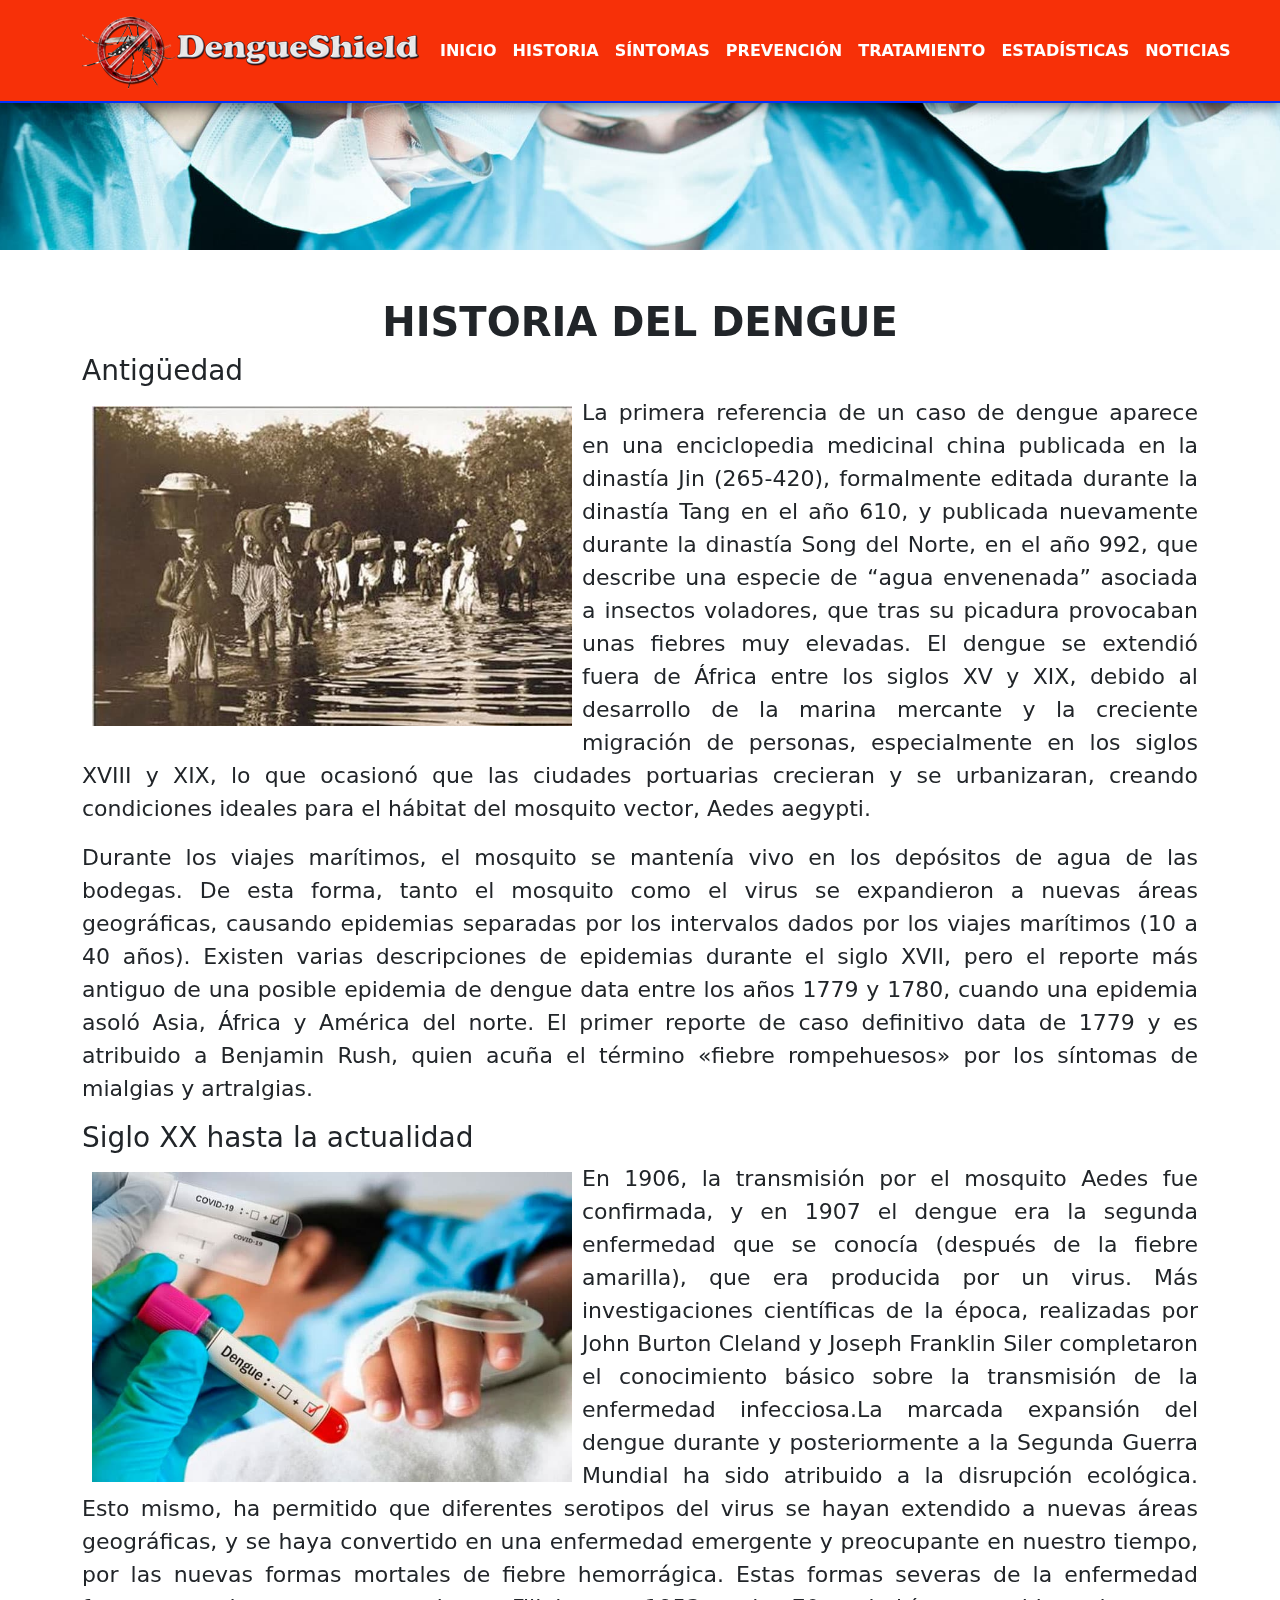
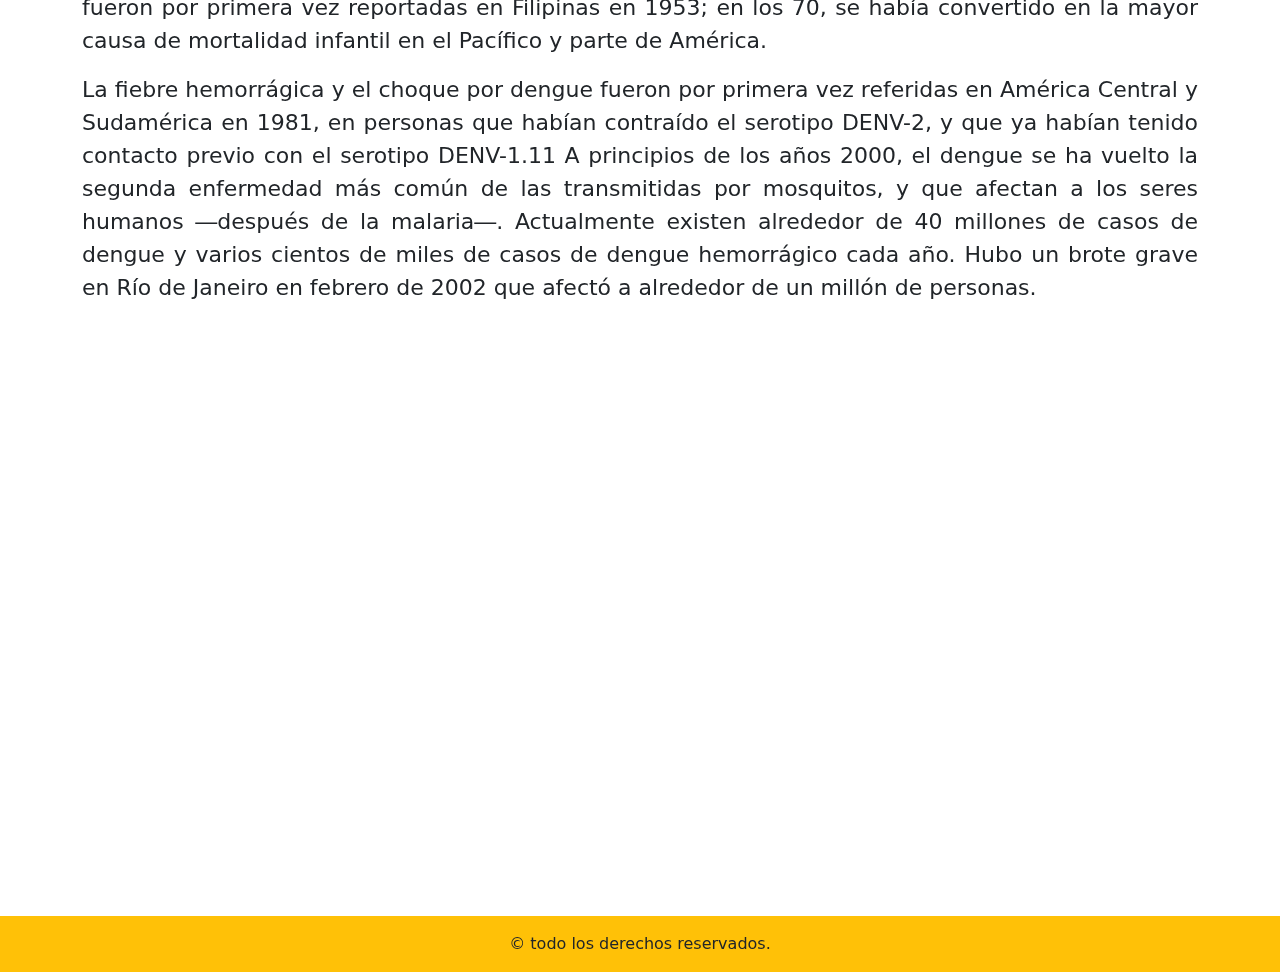
<file: historia.html>
<!DOCTYPE html>
<html lang="en">
  <head>
    <meta charset="UTF-8" />
    <meta http-equiv="X-UA-Compatible" content="IE=edge" />
    <meta name="viewport" content="width=device-width, initial-scale=1.0" />
    <title>El Dengue - Historia</title>
    <link href="css/bootstrap.min.css" rel="stylesheet" />
    <link rel="stylesheet" href="css/estilos.css" />
  </head>
  <body>
    <!-- INICIO DEL NAVBAR -->

    <div class="container-fluid bg-warning" id="menuStiky">
      <div class="container">
        <nav class="navbar navbar-expand-lg">
          <a class="navbar-barnds" href="index.html">
            <img src="img/Logo.png" />
          </a>

          <button
            type="button"
            class="navbar-toggler"
            data-bs-toggle="collapse"
            data-bs-target="#menu_nav"
            aria-controls="menu_nav"
            aria-expanded="false"
            aria-label="Toggle navigation"
          >
            <span class="navbar-toggler-icon"></span>
          </button>

          <div class="collapse navbar-collapse" id="menu_nav">
            <ul class="navbar-nav ms-auto mb-2 mb-lg-0">
              <li class="nav-item">
                <a class="nav-link" href="index.html">INICIO</a>
              </li>
              <li class="nav-item">
                <a class="nav-link" href="historia.html">HISTORIA</a>
              </li>
              <li class="nav-item">
                <a class="nav-link" href="sintomas.html">SÍNTOMAS</a>
              </li>
              <li class="nav-item">
                <a class="nav-link" href="prevencion.html">PREVENCIÓN</a>
              </li>
              <li class="nav-item">
                <a class="nav-link" href="tratamiento.html">TRATAMIENTO</a>
              </li>
              <li class="nav-item">
                <a class="nav-link" href="estadistica.html">ESTADÍSTICAS</a>
              </li>
              <li class="nav-item">
                <a class="nav-link" href="noticias.html">NOTICIAS</a>
              </li>
            </ul>
          </div>
        </nav>
      </div>
    </div>
    <!-- FIN DEL NAVBAR -->

    <div class="container-fluid banner-top"></div>

    <!-- CONTENIDO -->
    <div class="container mt-5">
      <div class="row justify-content-center">
        <div class="col-md-12 col-12">
          <h1 class="solo_movil text-center"><STRONG>HISTORIA DEL DENGUE</STRONG></STRONG></h1>
          <h3 class="solo_movil">Antigüedad</h3>

          <div class="col-md-6">
            <img
              src="img/perfil_1.jpg"
              style="width: 500px; height: 340px; float: left; padding: 10px"
            />
          </div>

          <p class="text-justify large-text">
            La primera referencia de un caso de dengue aparece en una
            enciclopedia medicinal china publicada en la dinastía Jin (265-420),
            formalmente editada durante la dinastía Tang en el año 610, y
            publicada nuevamente durante la dinastía Song del Norte, en el año
            992, que describe una especie de “agua envenenada” asociada a
            insectos voladores, que tras su picadura provocaban unas fiebres muy
            elevadas. El dengue se extendió fuera de África entre los siglos XV
            y XIX, debido al desarrollo de la marina mercante y la creciente
            migración de personas, especialmente en los siglos XVIII y XIX, lo
            que ocasionó que las ciudades portuarias crecieran y se urbanizaran,
            creando condiciones ideales para el hábitat del mosquito vector,
            Aedes aegypti.
          </p>

          <p class="text-justify large-text">
            Durante los viajes marítimos, el mosquito se mantenía vivo en los
            depósitos de agua de las bodegas. De esta forma, tanto el mosquito
            como el virus se expandieron a nuevas áreas geográficas, causando
            epidemias separadas por los intervalos dados por los viajes
            marítimos (10 a 40 años). Existen varias descripciones de epidemias
            durante el siglo XVII, pero el reporte más antiguo de una posible
            epidemia de dengue data entre los años 1779 y 1780, cuando una
            epidemia asoló Asia, África y América del norte. El primer reporte
            de caso definitivo data de 1779 y es atribuido a Benjamin Rush,
            quien acuña el término «fiebre rompehuesos» por los síntomas de
            mialgias y artralgias.
          </p>

          <h3 class="solo_movil">Siglo XX hasta la actualidad</h3>
          <div class="col-md-6">
            <img
              src="img/historia2.jpg"
              style="width: 500px; height: 330px; float: left; padding: 10px"
            />
          </div>
          <p class="text-justify large-text">
            En 1906, la transmisión por el mosquito Aedes fue confirmada, y en
            1907 el dengue era la segunda enfermedad que se conocía (después de
            la fiebre amarilla), que era producida por un virus. Más
            investigaciones científicas de la época, realizadas por John Burton
            Cleland y Joseph Franklin Siler completaron el conocimiento básico
            sobre la transmisión de la enfermedad infecciosa.La marcada
            expansión del dengue durante y posteriormente a la Segunda Guerra
            Mundial ha sido atribuido a la disrupción ecológica. Esto mismo, ha
            permitido que diferentes serotipos del virus se hayan extendido a
            nuevas áreas geográficas, y se haya convertido en una enfermedad
            emergente y preocupante en nuestro tiempo, por las nuevas formas
            mortales de fiebre hemorrágica. Estas formas severas de la
            enfermedad fueron por primera vez reportadas en Filipinas en 1953;
            en los 70, se había convertido en la mayor causa de mortalidad
            infantil en el Pacífico y parte de América.
          </p>

          <p class="text-justify large-text">
            La fiebre hemorrágica y el choque por dengue fueron por primera vez
            referidas en América Central y Sudamérica en 1981, en personas que
            habían contraído el serotipo DENV-2, y que ya habían tenido contacto
            previo con el serotipo DENV-1.11 A principios de los años 2000, el
            dengue se ha vuelto la segunda enfermedad más común de las
            transmitidas por mosquitos, y que afectan a los seres humanos
            ―después de la malaria―. Actualmente existen alrededor de 40
            millones de casos de dengue y varios cientos de miles de casos de
            dengue hemorrágico cada año. Hubo un brote grave en Río de Janeiro
            en febrero de 2002 que afectó a alrededor de un millón de personas.
          </p>
        </div>
      </div>
    </div>
    <!-- FIN DE CONTENIDO -->
    <!-- VIDEO -->

    <div class="container mt-5">
      <div class="row justify-content-center">
        <iframe
          width="1024"
          height="500"
          src="https://www.youtube.com/embed/N-zwSeYA6XY"
          title="YouTube video player"
          frameborder="0"
          allow="accelerometer; autoplay; clipboard-write; encrypted-media; gyroscope; picture-in-picture; web-share"
          allowfullscreen
        ></iframe>
      </div>
    </div>
    <!-- FIN -->

    <footer class="mt-5">
      <div class="container-fluid bg-warning p-3">
        <div class="container">
          <div class="col-12 text-center">
            &copy; todo los derechos reservados.
          </div>
        </div>
      </div>
    </footer>

    <script src="js/bootstrap.bundle.min.js"></script>
    <script
      src="https://code.jquery.com/jquery-3.6.4.min.js"
      integrity="sha256-oP6HI9z1XaZNBrJURtCoUT5SUnxFr8s3BzRl+cbzUq8="
      crossorigin="anonymous"
    ></script>
    <script src="js/estilos.js"></script>
  </body>
</html>
</file>
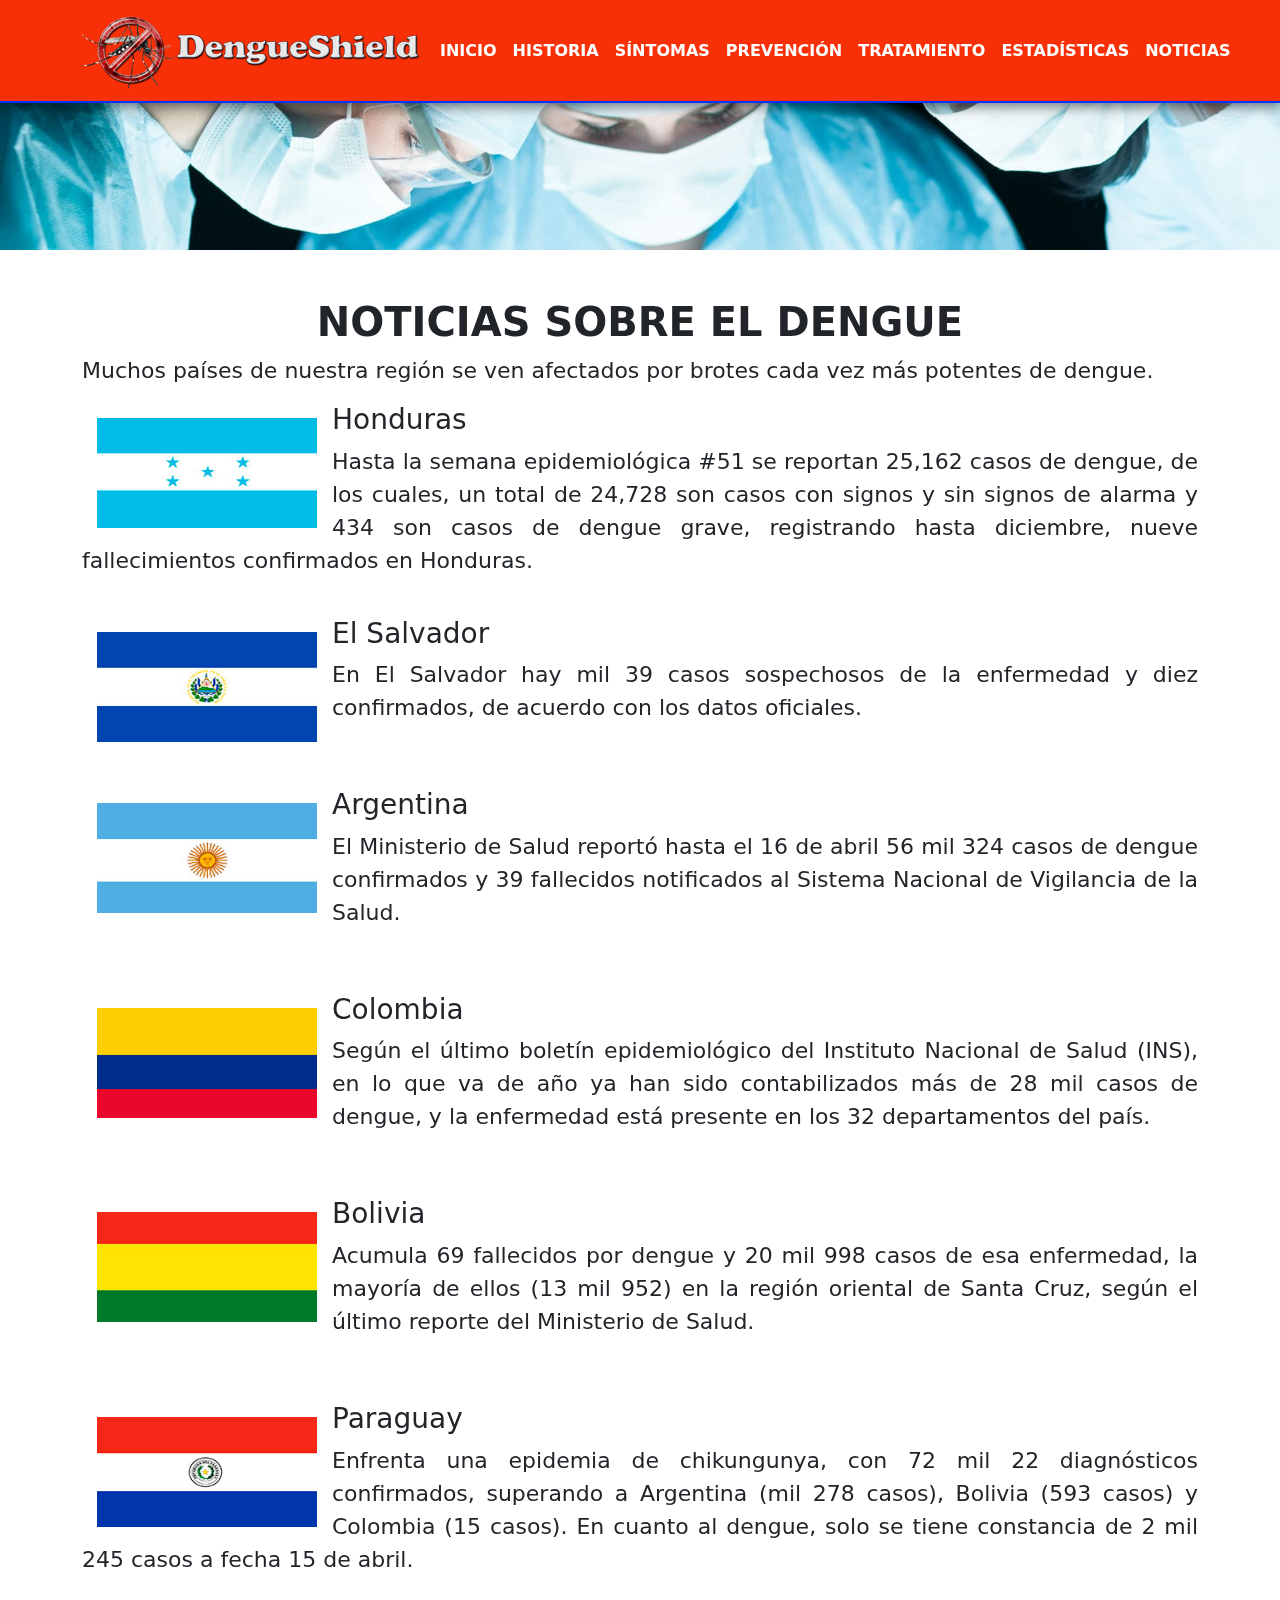
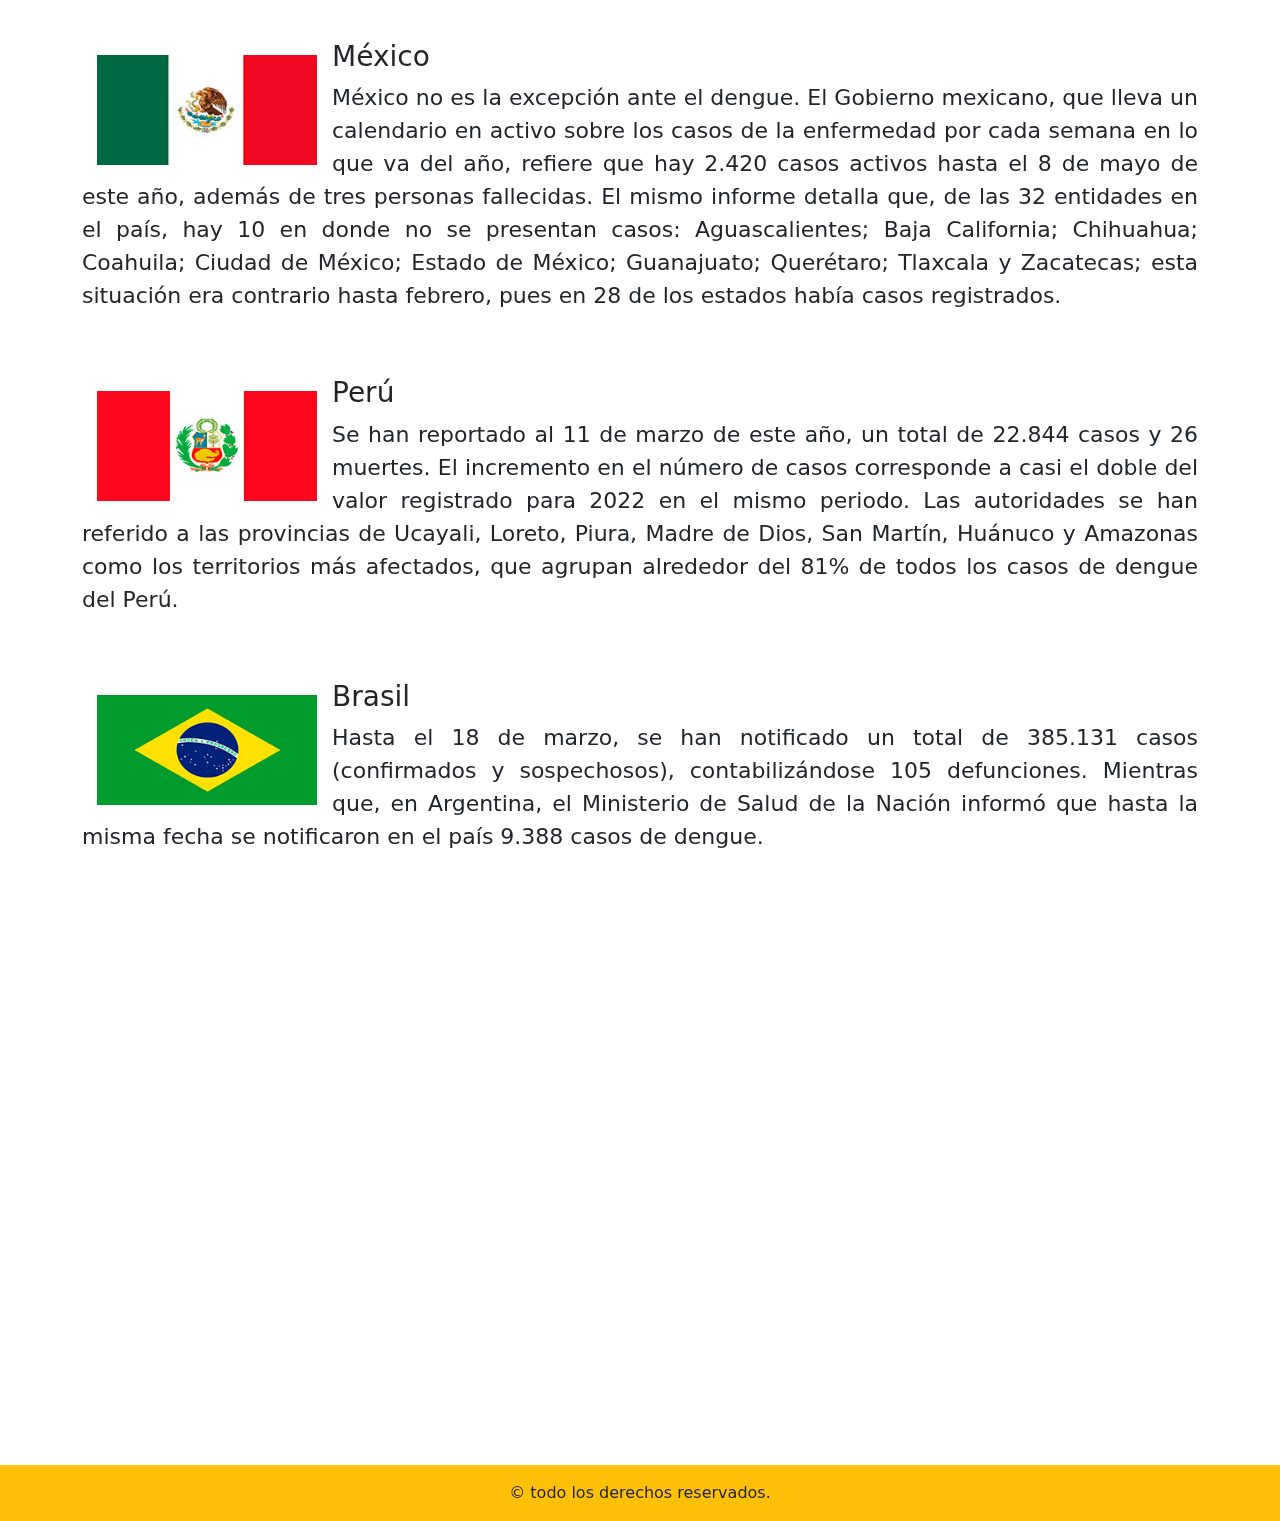
<file: noticias.html>
<!DOCTYPE html>
<html lang="en">

<head>
  <meta charset="UTF-8" />
  <meta http-equiv="X-UA-Compatible" content="IE=edge" />
  <meta name="viewport" content="width=device-width, initial-scale=1.0" />
  <title>El Dengue - Noticias</title>
  <link href="css/bootstrap.min.css" rel="stylesheet" />
  <link rel="stylesheet" href="css/estilos.css" />
</head>

<body>
  <!-- INICIO DEL NAVBAR -->

  <div class="container-fluid bg-warning" id="menuStiky">
    <div class="container">
      <nav class="navbar navbar-expand-lg">
        <a class="navbar-barnds" href="index.html">
          <img src="img/Logo.png" />
        </a>

        <button type="button" class="navbar-toggler" data-bs-toggle="collapse" data-bs-target="#menu_nav"
          aria-controls="menu_nav" aria-expanded="false" aria-label="Toggle navigation">
          <span class="navbar-toggler-icon"></span>
        </button>

        <div class="collapse navbar-collapse" id="menu_nav">
          <ul class="navbar-nav ms-auto mb-2 mb-lg-0">
            <li class="nav-item">
              <a class="nav-link" href="index.html">INICIO</a>
            </li>
            <li class="nav-item">
              <a class="nav-link" href="historia.html">HISTORIA</a>
            </li>
            <li class="nav-item">
              <a class="nav-link" href="sintomas.html">SÍNTOMAS</a>
            </li>
            <li class="nav-item">
              <a class="nav-link" href="prevencion.html">PREVENCIÓN</a>
            </li>
            <li class="nav-item">
              <a class="nav-link" href="tratamiento.html">TRATAMIENTO</a>
            </li>
            <li class="nav-item">
              <a class="nav-link" href="estadistica.html">ESTADÍSTICAS</a>
            </li>
            <li class="nav-item">
              <a class="nav-link" href="noticias.html">NOTICIAS</a>
            </li>
          </ul>
        </div>
      </nav>
    </div>
  </div>
  <!-- FIN DEL NAVBAR -->

  <div class="container-fluid banner-top"></div>

  <!-- CONTENIDO -->
  <div class="container mt-5">
    <div class="row justify-content-center">
      <div class="col-md-12 col-12">
        <h1 class="solo_movil text-center"><STRONG>NOTICIAS SOBRE EL DENGUE</STRONG></STRONG></h1>


        <p class="text-justify large-text">
          Muchos países de nuestra región se ven afectados por brotes cada vez más potentes de dengue.
        </p>

        <div>
          <div class="col-md-9">
            <img src="img/noticias1.jpg" style="width: 250px; height: 140px; float: left; padding: 15px" />
          </div>

          <h3 class="solo_movil">Honduras</h3>




          <p class="text-justify large-text">
            Hasta la semana epidemiológica #51 se reportan 25,162 casos de dengue, de los cuales, un total de 24,728 son
            casos con signos y sin signos de alarma y 434 son casos de dengue grave, registrando hasta diciembre, nueve
            fallecimientos confirmados en Honduras.
          </p>
        </div>
        <br>

        <div>
          <div class="col-md-9">
            <img src="img/noticias2.jpg" style="width: 250px; height: 140px; float: left; padding: 15px" />
          </div>
          <h3 class="solo_movil">El Salvador </h3>


          <p class="text-justify large-text">
            En El Salvador hay mil 39 casos sospechosos de la enfermedad y diez confirmados, de acuerdo con los datos
            oficiales.
          </p>
        </div>

        <br>
        <br>
        <div>
          <div class="col-md-9">
            <img src="img/noticias3.jpg" style="width: 250px; height: 140px; float: left; padding: 15px" />
          </div>

          <h3 class="solo_movil">Argentina </h3>

          <p class="text-justify large-text">
            El Ministerio de Salud reportó hasta el 16 de abril 56 mil 324 casos de dengue confirmados y 39 fallecidos
            notificados al Sistema Nacional de Vigilancia de la Salud. </p>

        </div>

        <br>
        <br>
        <div>
          <div class="col-md-9">
            <img src="img/noticias4.jpg" style="width: 250px; height: 140px; float: left; padding: 15px" />
          </div>
        <h3 class="solo_movil">Colombia </h3>


        <p class="text-justify large-text">
          Según el último boletín epidemiológico del Instituto Nacional de Salud (INS), en lo que va de año ya han sido
          contabilizados más de 28 mil casos de dengue, y la enfermedad está presente en los 32 departamentos del país.
        </p>
      </div>

      <br>
      <br>
      <div>
        <div class="col-md-9">
          <img src="img/noticias5.jpg" style="width: 250px; height: 140px; float: left; padding: 15px" />
        </div>



        <h3 class="solo_movil">Bolivia </h3>


        <p class="text-justify large-text">
          Acumula 69 fallecidos por dengue y 20 mil 998 casos de esa enfermedad, la mayoría de ellos (13 mil 952) en la
          región oriental de Santa Cruz, según el último reporte del Ministerio de Salud.

        </p>

      </div>

      <br>
      <br>
      <div>
        <div class="col-md-9">
          <img src="img/noticias6.jpg" style="width: 250px; height: 140px; float: left; padding: 15px" />
        </div>

        <h3 class="solo_movil">Paraguay </h3>


        <p class="text-justify large-text">
          Enfrenta una epidemia de chikungunya, con 72 mil 22 diagnósticos confirmados, superando a Argentina (mil 278
          casos), Bolivia (593 casos) y Colombia (15 casos). En cuanto al dengue, solo se tiene constancia de 2 mil 245
          casos a fecha 15 de abril.
        </p>
      </div>

      <br>
      <br>
      <div>
        <div class="col-md-9">
          <img src="img/noticias7.jpg" style="width: 250px; height: 140px; float: left; padding: 15px" />
        </div>

        <h3 class="solo_movil">México </h3>


        <p class="text-justify large-text">
          México no es la excepción ante el dengue. El Gobierno mexicano, que lleva un calendario en activo sobre los
          casos de la enfermedad por cada semana en lo que va del año, refiere que hay 2.420 casos activos hasta el 8 de
          mayo de este año, además de tres personas fallecidas. El mismo informe detalla que, de las 32 entidades en el
          país, hay 10 en donde no se presentan casos: Aguascalientes; Baja California; Chihuahua; Coahuila; Ciudad de
          México; Estado de México; Guanajuato; Querétaro; Tlaxcala y Zacatecas; esta situación era contrario hasta
          febrero, pues en 28 de los estados había casos registrados.

        </p>
      </div>

      <br>
      <br>
      <div>
        <div class="col-md-9">
          <img src="img/noticias8.jpg" style="width: 250px; height: 140px; float: left; padding: 15px" />
        </div>

        <h3 class="solo_movil">Perú </h3>


        <p class="text-justify large-text">
          Se han reportado al 11 de marzo de este año, un total de 22.844 casos y 26 muertes. El incremento en el número
          de casos corresponde a casi el doble del valor registrado para 2022 en el mismo periodo. Las autoridades se
          han referido a las provincias de Ucayali, Loreto, Piura, Madre de Dios, San Martín, Huánuco y Amazonas como
          los territorios más afectados, que agrupan alrededor del 81% de todos los casos de dengue del Perú.
        </p>
      </div>

      <br>
      <br>
      <div>
        <div class="col-md-9">
          <img src="img/noticias9.jpg" style="width: 250px; height: 140px; float: left; padding: 15px" />
        </div>

        <h3 class="solo_movil">Brasil </h3>


        <p class="text-justify large-text">
          Hasta el 18 de marzo, se han notificado un total de 385.131 casos (confirmados y sospechosos),
          contabilizándose 105 defunciones.
          Mientras que, en Argentina, el Ministerio de Salud de la Nación informó que hasta la misma fecha se
          notificaron en el país 9.388 casos de dengue. </p>

</div>

      </div>
    </div>
  </div>
  <!-- FIN DE CONTENIDO -->
  <!-- VIDEO -->

  <div class="container mt-5">
    <div class="row justify-content-center">
      <iframe width="1024" height="500" src="https://www.youtube.com/embed/l-6Pun4XZJo" title="YouTube video player"
        frameborder="0"
        allow="accelerometer; autoplay; clipboard-write; encrypted-media; gyroscope; picture-in-picture; web-share"
        allowfullscreen></iframe>
    </div>
  </div>
  <!-- FIN -->

  <footer class="mt-5">
    <div class="container-fluid bg-warning p-3">
      <div class="container">
        <div class="col-12 text-center">
          &copy; todo los derechos reservados.
        </div>
      </div>
    </div>
  </footer>

  <script src="js/bootstrap.bundle.min.js"></script>
  <script src="https://code.jquery.com/jquery-3.6.4.min.js"
    integrity="sha256-oP6HI9z1XaZNBrJURtCoUT5SUnxFr8s3BzRl+cbzUq8=" crossorigin="anonymous"></script>
  <script src="js/estilos.js"></script>
</body>

</html>
</file>
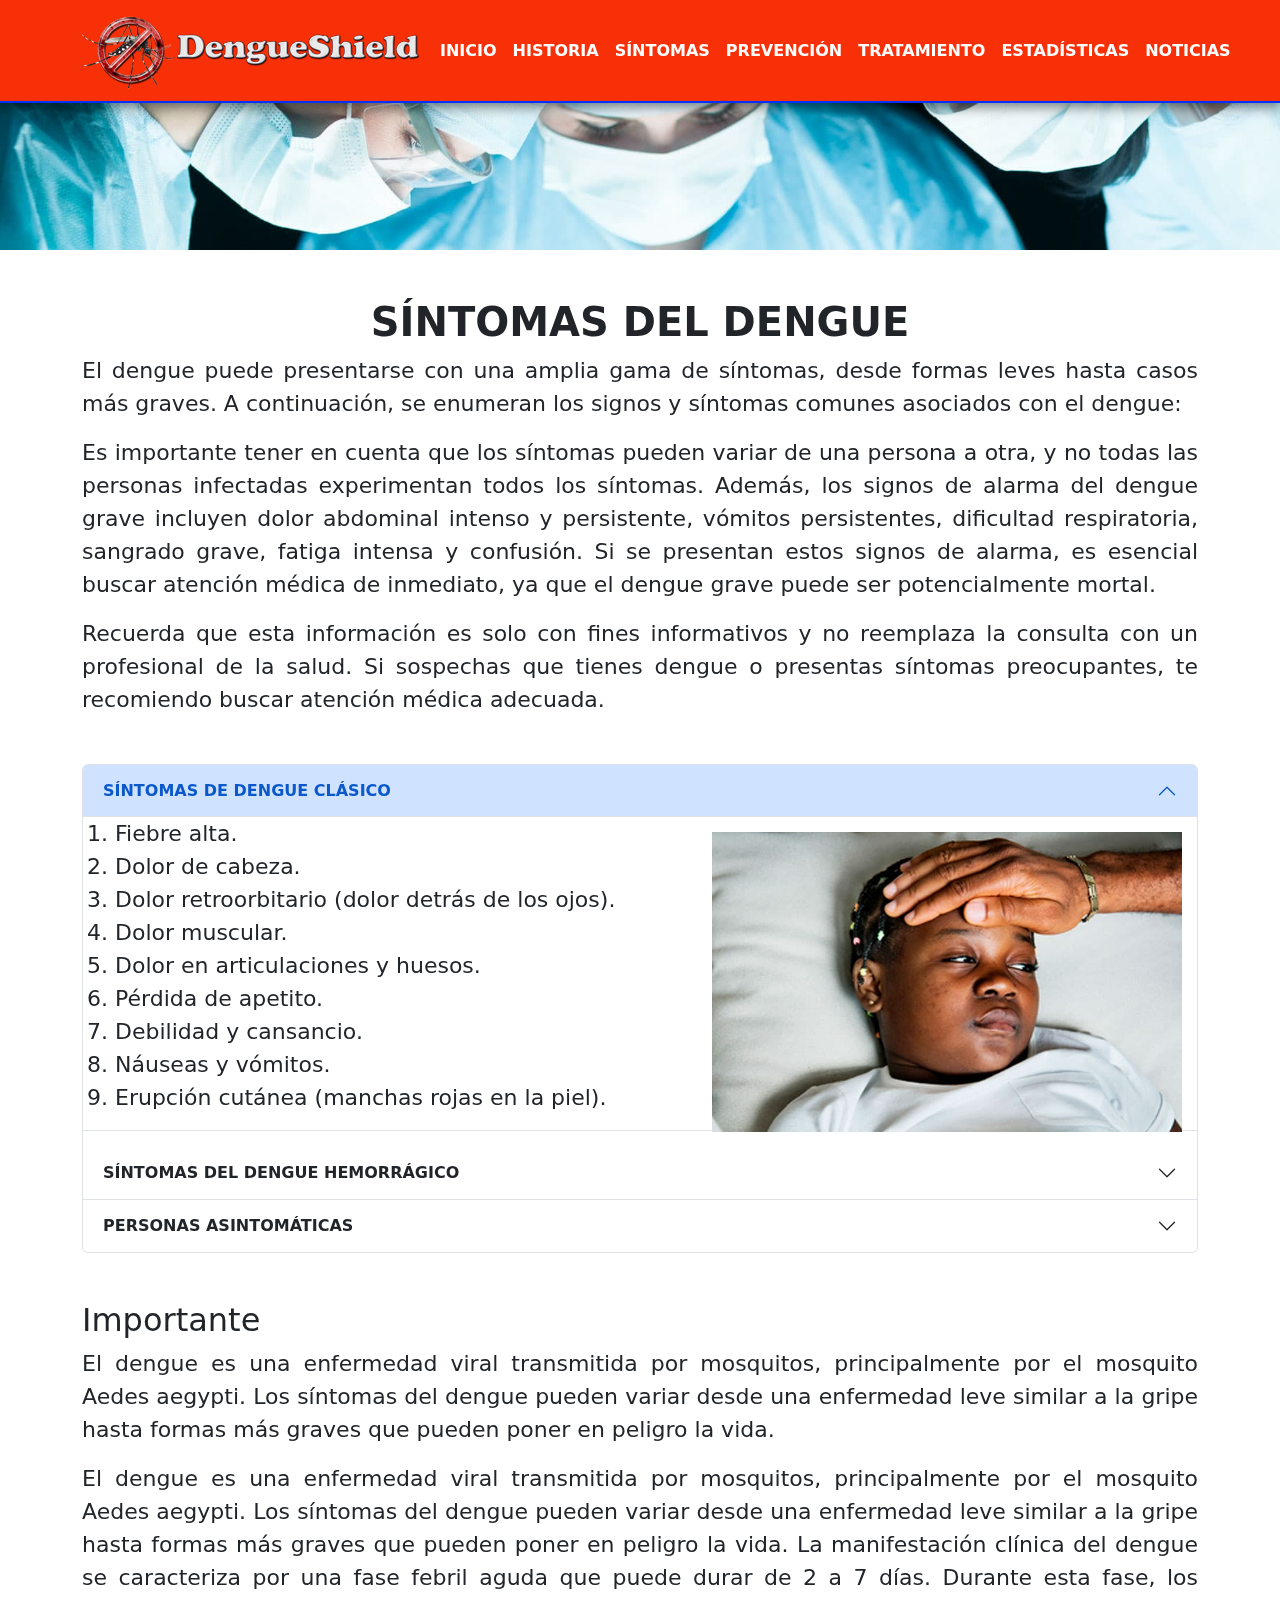
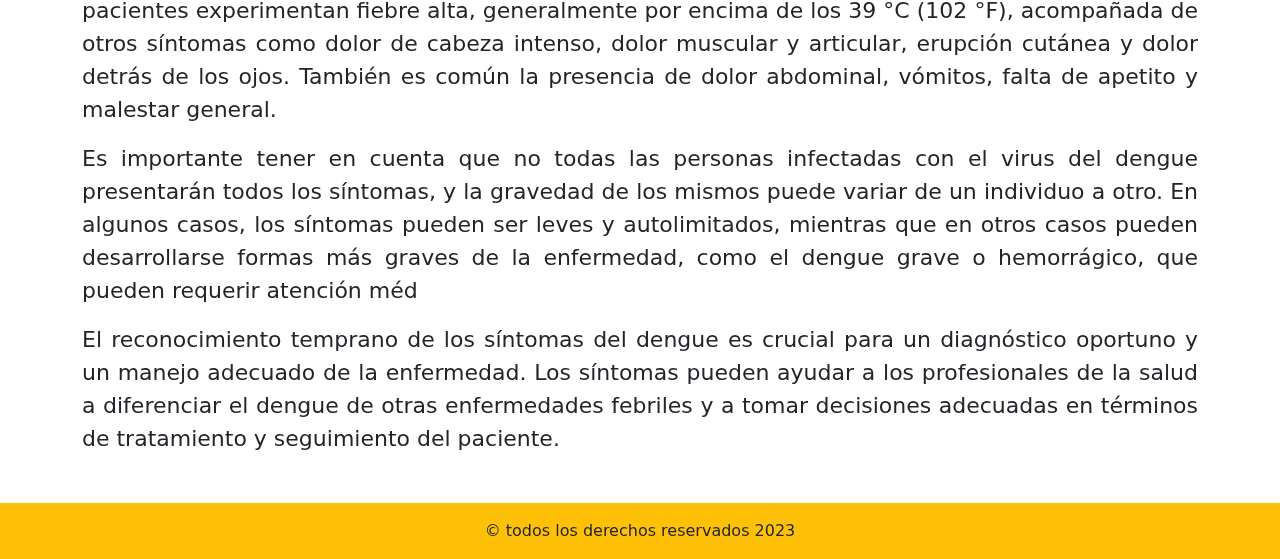
<file: sintomas.html>
<!DOCTYPE html>
<html lang="en">

<head>
    <meta charset="UTF-8" />
    <meta http-equiv="X-UA-Compatible" content="IE=edge" />
    <meta name="viewport" content="width=device-width, initial-scale=1.0" />
    <title>El Dengue - Síntomas</title>
    <link href="css/bootstrap.min.css" rel="stylesheet" />
    <link rel="stylesheet" href="css/estilos.css" />
</head>

<body>
    <!-- INICIO DEL NAVBAR -->

    <div class="container-fluid bg-warning" id="menuStiky">
        <div class="container">
            <nav class="navbar navbar-expand-lg">
                <a class="navbar-barnds" href="index.html">
                    <img src="img/Logo.png" />
                </a>

                <button type="button" class="navbar-toggler" data-bs-toggle="collapse" data-bs-target="#menu_nav"
                    aria-controls="menu_nav" aria-expanded="false" aria-label="Toggle navigation">
                    <span class="navbar-toggler-icon"></span>
                </button>

                <div class="collapse navbar-collapse" id="menu_nav">
                    <ul class="navbar-nav ms-auto mb-2 mb-lg-0">
                        <li class="nav-item">
                            <a class="nav-link" href="index.html">INICIO</a>
                        </li>
                        <li class="nav-item">
                            <a class="nav-link" href="historia.html">HISTORIA</a>
                        </li>
                        <li class="nav-item">
                            <a class="nav-link" href="sintomas.html">SÍNTOMAS</a>
                        </li>
                        <li class="nav-item">
                            <a class="nav-link" href="prevencion.html">PREVENCIÓN</a>
                        </li>
                        <li class="nav-item">
                            <a class="nav-link" href="tratamiento.html">TRATAMIENTO</a>
                        </li>
                        <li class="nav-item">
                            <a class="nav-link" href="estadistica.html">ESTADÍSTICAS</a>
                        </li>
                        <li class="nav-item">
                            <a class="nav-link" href="noticias.html">NOTICIAS</a>
                        </li>
                    </ul>
                </div>
            </nav>
        </div>
    </div>
    <!-- FIN DEL NAVBAR -->

    <!-- CONTENIDO INICIAL -->

    <div class="container-fluid banner-top"></div>

    <div class="container mt-5">
        <div class="row justify-content-center">
            <div class="col-lg-12 col-md-8">
                <h1 class="text-center text-center"><STRONG>SÍNTOMAS DEL DENGUE</STRONG></h1>
                <p class="card-text large-text">
                    El dengue puede presentarse con una amplia gama de síntomas, desde
                    formas leves hasta casos más graves. A continuación, se enumeran los
                    signos y síntomas comunes asociados con el dengue:
                </p>

                <p class="card-text large-text">
                    Es importante tener en cuenta que los síntomas pueden variar de una
                    persona a otra, y no todas las personas infectadas experimentan
                    todos los síntomas. Además, los signos de alarma del dengue grave
                    incluyen dolor abdominal intenso y persistente, vómitos
                    persistentes, dificultad respiratoria, sangrado grave, fatiga
                    intensa y confusión. Si se presentan estos signos de alarma, es
                    esencial buscar atención médica de inmediato, ya que el dengue grave
                    puede ser potencialmente mortal.
                </p>
                <p class="card-text large-text">
                    Recuerda que esta información es solo con fines informativos y no
                    reemplaza la consulta con un profesional de la salud. Si sospechas
                    que tienes dengue o presentas síntomas preocupantes, te recomiendo
                    buscar atención médica adecuada.
                </p>
            </div>
        </div>
        <!-- CONTENIDO FINAL -->
        <br />
        <br />
        <!-- ACORDEÓN INICIO -->


        <div class="accordion" id="accordionPanelsStayOpenExample">
            <div class="accordion-item">
                <h2 class="accordion-header">
                    <button class="accordion-button" type="button" data-bs-toggle="collapse"
                        data-bs-target="#panelsStayOpen-collapseOne" aria-expanded="true"
                        aria-controls="panelsStayOpen-collapseOne">
                        <strong> SÍNTOMAS DE DENGUE CLÁSICO</strong>
                    </button>
                </h2>
                <div id="panelsStayOpen-collapseOne" class="accordion-collapse collapse show">

                    <img src="img/sintomas1.jpg" style="
                        width: 500px;
                        height: 330px;
                        float: right;
                        padding: 15px;
                      " />

                    <ol class="text-justify large-text" start="1">
                        <li>Fiebre alta.</li>
                        <li>Dolor de cabeza.</li>
                        <li>Dolor retroorbitario (dolor detrás de los ojos).</li>
                        <li>Dolor muscular.</li>
                        <li>Dolor en articulaciones y huesos.</li>
                        <li>Pérdida de apetito.</li>
                        <li>Debilidad y cansancio.</li>
                        <li>Náuseas y vómitos.</li>
                        <li>Erupción cutánea (manchas rojas en la piel).</li>
                    </ol>

                </div>
            </div>
            <div class="accordion-item">
                <h2 class="accordion-header">
                    <button class="accordion-button collapsed" type="button" data-bs-toggle="collapse"
                        data-bs-target="#panelsStayOpen-collapseTwo" aria-expanded="false"
                        aria-controls="panelsStayOpen-collapseTwo">
                        <strong>SÍNTOMAS DEL DENGUE HEMORRÁGICO</strong>
                    </button>
                </h2>
                <div id="panelsStayOpen-collapseTwo" class="accordion-collapse collapse">

                    <img src="img/sintomas2.jpg" style="width: 500px; height: 330px; float: right; padding: 20px" />


                    <ol class="text-justify large-text" start="1">
                        <li>Dolor retroorbitario (dolor detrás de los ojos).</li>
                        <li>Dolor abdominal intenso y persistente.</li>
                        <li>FiVómitos persistentes.ebre</li>
                        <li>
                            Piel húmeda, pálida y fría (signos clínicos de mala perfusión
                            tisular).
                        </li>
                        <li>Sangrado por la nariz, boca o encías.</li>
                        <li>Manchas rojas en la piel.</li>
                        <li>Somnolencia.</li>
                        <li>Agitación psicomotora y confusión mental.</li>
                        <li>Sed excesiva, signos de deshidratación.</li>
                        <li>Ritmo cardíaco elevado.</li>
                        <li>Hipertensión arterial.</li>
                    </ol>
                </div>
            </div>
            <div class="accordion-item">
                <h2 class="accordion-header ">
                    <button class="accordion-button collapsed" type="button" data-bs-toggle="collapse"
                        data-bs-target="#panelsStayOpen-collapseThree" aria-expanded="false"
                        aria-controls="panelsStayOpen-collapseThree">
                        <strong>PERSONAS ASINTOMÁTICAS</strong>

                    </button>
                </h2>
                <div id="panelsStayOpen-collapseThree" class="accordion-collapse collapse">
                    <img src="img/sintomas3.jpg" style="width: 500px; height: 310px; float: right; padding: 20px" />


                    <div class="accordion-body text-justify large-text">
                        La infección por dengue puede ser asintomática, o cursar con síntomas que van desde una fiebre
                        moderada a una fiebre alta incapacitante, con dolor de cabeza intenso, dolor detrás de los ojos,
                        dolor muscular y en las articulaciones, y sarpullidos.

                    </div>


                    <div class="accordion-body text-justify large-text">

                        La cantidad de infecciones ‘ocultas’ vinculadas a un lugar, o los casos de personas infectadas
                        que no muestran síntomas, es el indicador clave del riesgo de dengue, fue una de las
                        conclusiones de los expertos que encontraron que el 8% de los espacios de actividad humana en el
                        estudio representaron más de la mitad de las infecciones durante un brote de dengue. Y estos
                        espacios “súper esparcidores” se asociaron con un predominio de casos asintomáticos, o el 74% de
                        todas las infecciones.
                    </div>
                </div>
            </div>
        </div>
    </div>


    <!-- ACORDEÓN FINAL -->




    <div class="container mt-5">
        <div class="row">
            <div class="col-md-12 col-12">
                <h2 class="solo_movil">Importante</h2>
                <p class="card-text large-text">
                    El dengue es una enfermedad viral transmitida por mosquitos,
                    principalmente por el mosquito Aedes aegypti. Los síntomas del
                    dengue pueden variar desde una enfermedad leve similar a la gripe
                    hasta formas más graves que pueden poner en peligro la vida.
                </p>
                <p class="card-text large-text">
                    El dengue es una enfermedad viral transmitida por mosquitos,
                    principalmente por el mosquito Aedes aegypti. Los síntomas del
                    dengue pueden variar desde una enfermedad leve similar a la gripe
                    hasta formas más graves que pueden poner en peligro la vida. La
                    manifestación clínica del dengue se caracteriza por una fase febril
                    aguda que puede durar de 2 a 7 días. Durante esta fase, los
                    pacientes experimentan fiebre alta, generalmente por encima de los
                    39 °C (102 °F), acompañada de otros síntomas como dolor de cabeza
                    intenso, dolor muscular y articular, erupción cutánea y dolor detrás
                    de los ojos. También es común la presencia de dolor abdominal,
                    vómitos, falta de apetito y malestar general.
                </p>

                <p class="card-text large-text">
                    Es importante tener en cuenta que no todas las personas infectadas
                    con el virus del dengue presentarán todos los síntomas, y la
                    gravedad de los mismos puede variar de un individuo a otro. En
                    algunos casos, los síntomas pueden ser leves y autolimitados,
                    mientras que en otros casos pueden desarrollarse formas más graves
                    de la enfermedad, como el dengue grave o hemorrágico, que pueden
                    requerir atención méd
                </p>

                <p class="card-text large-text">
                    El reconocimiento temprano de los síntomas del dengue es crucial
                    para un diagnóstico oportuno y un manejo adecuado de la enfermedad.
                    Los síntomas pueden ayudar a los profesionales de la salud a
                    diferenciar el dengue de otras enfermedades febriles y a tomar
                    decisiones adecuadas en términos de tratamiento y seguimiento del
                    paciente.
                </p>
            </div>
        </div>
    </div>

    <!-- <PIE DE PAGINA -->

    <footer class="mt-5">
        <div class="container-fluid bg-warning p-3">
            <div class="container">
                <div class="col-12 text-center">
                    &copy; todos los derechos reservados 2023
                </div>
            </div>
        </div>
    </footer>
    <!-- <FIN PIE PAGINA -->

    <script src="js/bootstrap.bundle.min.js"></script>
    <script src="https://code.jquery.com/jquery-3.6.4.min.js"
        integrity="sha256-oP6HI9z1XaZNBrJURtCoUT5SUnxFr8s3BzRl+cbzUq8=" crossorigin="anonymous"></script>
    <script src="js/estilos.js"></script>
</body>

</html>
</file>
<file: css/estilos.css>
.large-text {
  font-size: 22px;
  text-align: justify;
}

.banner-top {
  background: url(/img/bannerTop.jpg);
  height: 250px;
  background-position: center;
  background-repeat: no-repeat;
  background-size: cover;
}

#carouselExampleIndicators {
    margin-top: 100px;
    height: 480px;
  }
.dp-movil {
  display: none !important;
}
.dp-lg {
  display: block;
}

.card-img-top {
  transition: transform 0.3s ease;
}

.card-img-top:hover {
  transform: scale(1.05);
}

.nav-link {
  color: #fff;
  font-weight: bold;
}
.nav-link:hover {
  background-color: #bbbbbbc4;
  text-decoration: underline;
}
#menuStiky {
    position: fixed;
    top: 0;
    left: 0;
    width: 100%;
  z-index: 1;
  border-bottom: 2px solid #0231ff;
  backdrop-filter: saturate(200%) blur(30px);
  background-color: hsl(10, 94%, 50%) !important;
  box-shadow: rgba(0, 0, 0, 0.5) 0 3px 12px 1px;
}

.banner-background {
  position: fixed;
  top: 0;
}

@media only screen and (max-width: 600px) {
  .dp-movil {
    display: block !important;
  }
  #carouselExampleIndicators {
    margin-top: 130px;
    height: 480px;
  }
  

  .dp-lg {
    display: none !important;
  }
}
</file>
